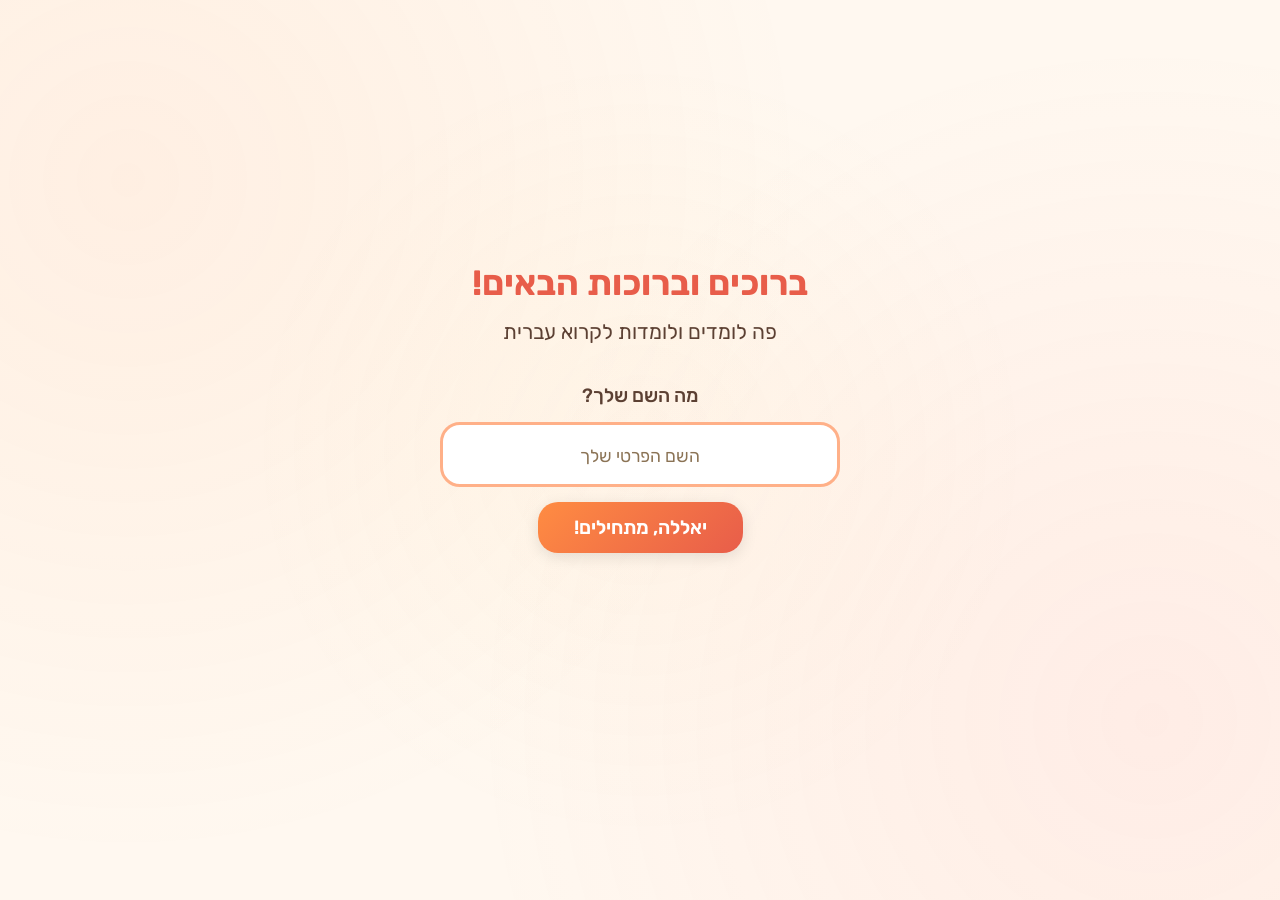
<file: index.html>
<!DOCTYPE html>
<html lang="he" dir="rtl">
<head>
  <meta charset="UTF-8">
  <meta name="viewport" content="width=device-width, initial-scale=1.0">
  <title>לומדים לקרוא עברית</title>
  <link rel="stylesheet" href="css/style.css">
</head>
<body>

  <!-- === שלב 1: עמוד כניסה - שם פרטי === -->
  <div id="welcome" class="page active">
    <div class="welcome-wrapper">
      <h1 class="welcome-title">ברוכים וברוכות הבאים!</h1>
      <p class="welcome-subtitle">פה לומדים ולומדות לקרוא עברית</p>

      <form id="name-form" class="family-input-group">
        <label for="name-input">מה השם שלך?</label>
        <input
          type="text"
          id="name-input"
          placeholder="השם הפרטי שלך"
          autocomplete="off"
          required
        >
        <button type="submit" class="btn btn-primary">יאללה, מתחילים!</button>
      </form>
    </div>
  </div>

  <!-- === שלב 2: בחירת מין === -->
  <div id="gender-select" class="page">
    <div class="gender-selection">
      <h1 class="gender-title">שלום <span id="gender-child-name"></span>!</h1>
      <p style="font-size: 1.2rem; color: var(--text-medium);">אתה בן או את בת?</p>

      <div class="gender-buttons">
        <button class="gender-btn" data-gender="boy">
          <span class="gender-icon">👦</span>
          <span>בן</span>
        </button>
        <button class="gender-btn" data-gender="girl">
          <span class="gender-icon">👧</span>
          <span>בת</span>
        </button>
      </div>

      <button class="btn btn-back" data-navigate="welcome">← חזרה</button>
    </div>
  </div>

  <!-- === שלב 3: דשבורד === -->
  <div id="dashboard" class="page">
    <div class="container">
      <div class="dashboard-header">
        <h1 id="dashboard-greeting"></h1>
        <p style="margin-top: 8px;">האותיות שלך: <span id="child-name-letters" style="font-size: 1.4rem; font-weight: 700; color: var(--warm-orange); letter-spacing: 6px;"></span></p>
        <p style="margin-top: 15px;">מה רוצים ללמוד היום?</p>
      </div>

      <div class="topics-grid">

        <!-- נושא 1: מודעות פונולוגית (פתוח תמיד) -->
        <div class="topic-card" id="phonological-card">
          <h2>מודעות פונולוגית</h2>
          <p class="topic-desc">לומדים להכיר את הצלילים של השפה העברית</p>
          <div class="subtopic-list">
            <button class="subtopic-btn" data-activity="syllables">
              <span class="subtopic-icon">🔤</span>
              <span>חלוקה להברות</span>
            </button>
            <button class="subtopic-btn" data-activity="combinations">
              <span class="subtopic-icon">🔗</span>
              <span>חלוקה לצירופים</span>
            </button>
          </div>
        </div>

        <!-- נושא 1ב: אותיות (במקביל למודעות פונולוגית) -->
        <div class="topic-card" id="letters-card">
          <h2>אותיות</h2>
          <p class="topic-desc">לומדים להכיר את האותיות - קודם כל האותיות של השם שלך!</p>
          <div class="subtopic-list">
            <button class="subtopic-btn" data-activity="letters">
              <span class="subtopic-icon">✏️</span>
              <span>חיפוש אותיות</span>
            </button>
          </div>
        </div>

        <!-- נושא 2: ניקוד (נעול עד שיש התקדמות בשלב 1) -->
        <div class="topic-card topic-locked" id="nikud-card">
          <div class="lock-overlay">🔒 צריך קודם להתאמן במודעות פונולוגית או באותיות</div>
          <h2>לימוד הניקוד</h2>
          <p class="topic-desc">לומדים את סימני הניקוד ואיך לקרוא אותם</p>
          <div class="subtopic-list">
            <button class="subtopic-btn locked" data-activity="nikud-coding">
              <span class="subtopic-icon">📖</span>
              <span>קידוד הניקוד</span>
            </button>
            <button class="subtopic-btn locked" data-activity="nikud-practice">
              <span class="subtopic-icon">📝</span>
              <span>התנסות בקריאה פשוטה</span>
            </button>
          </div>
        </div>

        <!-- נושא 3: קריאה (נעול עד שיש התקדמות בניקוד) -->
        <div class="topic-card topic-locked" id="reading-card">
          <div class="lock-overlay">🔒 צריך קודם ללמוד ניקוד</div>
          <h2>קריאת טקסטים</h2>
          <p class="topic-desc">קוראים טקסטים פשוטים בקול רם</p>
          <div class="subtopic-list">
            <button class="subtopic-btn locked" data-activity="reading">
              <span class="subtopic-icon">📚</span>
              <span>טקסטים פשוטים לקריאה</span>
            </button>
          </div>
        </div>

      </div>

      <div style="text-align: center; padding: 20px 0;">
        <button class="btn btn-back" onclick="App.resetAndStart()">← התחלה מחדש</button>
      </div>
    </div>
  </div>

  <script src="js/app.js"></script>
</body>
</html>
</file>
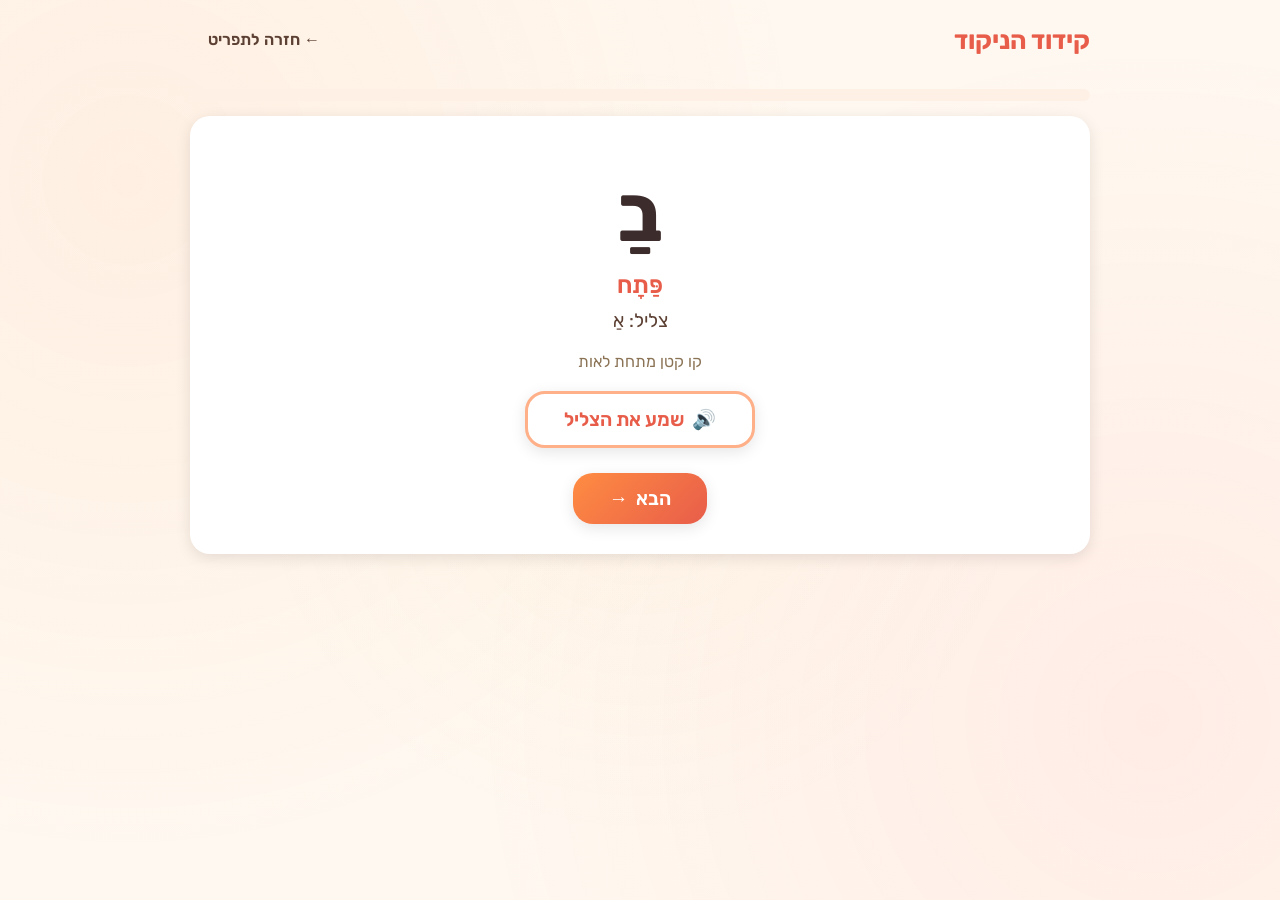
<file: pages/nikud/coding.html>
<!DOCTYPE html>
<html lang="he" dir="rtl">
<head>
  <meta charset="UTF-8">
  <meta name="viewport" content="width=device-width, initial-scale=1.0">
  <title>קידוד הניקוד</title>
  <link rel="stylesheet" href="../../css/style.css">
</head>
<body>

  <div class="container activity-page">
    <div class="activity-header">
      <h1>קידוד הניקוד</h1>
      <button class="btn btn-back" onclick="window.location.href='../../index.html'">← חזרה לתפריט</button>
    </div>

    <div class="progress-bar">
      <div class="fill" id="progress-fill" style="width: 0%"></div>
    </div>

    <div class="activity-content" id="activity-area">
      <!-- Learn mode: show each nikud symbol -->
      <div id="learn-section">
        <div class="nikud-display" id="nikud-display">
          <div class="nikud-symbol" id="nikud-symbol"></div>
          <div class="nikud-name" id="nikud-name"></div>
          <div class="nikud-sound" id="nikud-sound"></div>
          <p id="nikud-desc" style="color: var(--text-light); margin-top: 10px;"></p>
        </div>

        <div style="text-align: center; margin: 20px 0;">
          <button class="btn btn-secondary" id="play-nikud-btn">
            🔊 <span id="play-nikud-text">שמע את הצליל</span>
          </button>
        </div>
      </div>

      <!-- Quiz mode: identify nikud -->
      <div id="quiz-section" style="display: none;">
        <p id="quiz-instruction" style="font-size: 1.2rem; text-align: center; color: var(--text-medium); margin-bottom: 20px;"></p>
        <div class="nikud-display">
          <div class="nikud-symbol" id="quiz-symbol" style="font-size: 6rem;"></div>
        </div>
        <div style="display: flex; flex-wrap: wrap; justify-content: center; gap: 10px; margin: 20px 0;" id="quiz-options"></div>
      </div>

      <div id="feedback-area"></div>

      <div class="nav-controls">
        <button class="btn btn-primary" id="next-btn" onclick="NikudCoding.next()">
          <span id="next-btn-text">הבא</span> →
        </button>
        <button class="btn btn-secondary" id="start-quiz-btn" style="display: none;" onclick="NikudCoding.startQuiz()">
          <span id="quiz-btn-text">בוא נתרגל!</span>
        </button>
      </div>
    </div>
  </div>

  <script src="../../js/speech.js"></script>
  <script src="../../js/progress.js"></script>
  <script>
    const NikudCoding = {
      nikudList: [],
      currentIndex: 0,
      phase: 'learn', // 'learn' or 'quiz'
      quizQuestions: [],
      quizIndex: 0,
      state: {},

      async init() {
        const saved = localStorage.getItem('hebrewReadingState');
        if (saved) this.state = JSON.parse(saved);

        try {
          const res = await fetch('../../data/nikud.json');
          const data = await res.json();
          this.nikudList = data.nikud;
        } catch (e) {
          console.error('Could not load nikud:', e);
          return;
        }

        this.updateGenderText();
        this.showNikud();
      },

      updateGenderText() {
        const g = this.state.gender || 'boy';
        document.getElementById('play-nikud-text').textContent =
          g === 'girl' ? 'שמעי את הצליל' : 'שמע את הצליל';
        document.getElementById('quiz-btn-text').textContent =
          g === 'girl' ? 'בואי נתרגל!' : 'בוא נתרגל!';
      },

      showNikud() {
        if (this.currentIndex >= this.nikudList.length) {
          // Done learning, offer quiz
          document.getElementById('learn-section').style.display = 'none';
          document.getElementById('next-btn').style.display = 'none';
          document.getElementById('start-quiz-btn').style.display = 'inline-flex';
          document.getElementById('feedback-area').innerHTML =
            '<div class="feedback info">למדנו את כל סימני הניקוד! עכשיו בוא נתרגל 💪</div>';
          return;
        }

        const n = this.nikudList[this.currentIndex];
        document.getElementById('nikud-symbol').textContent = n.symbol;
        document.getElementById('nikud-name').textContent = n.name;
        document.getElementById('nikud-sound').textContent = `צליל: ${n.sound}`;
        document.getElementById('nikud-desc').textContent = n.description;
        document.getElementById('feedback-area').innerHTML = '';

        this.updateProgress();

        // Play button
        document.getElementById('play-nikud-btn').onclick = () => {
          Speech.playAudio(n.audio).catch(() => {
            Speech.speak(n.name + '. ' + n.sound);
          });
        };
      },

      next() {
        if (this.phase === 'learn') {
          this.currentIndex++;
          this.showNikud();
        } else {
          this.quizIndex++;
          this.showQuizQuestion();
        }
      },

      startQuiz() {
        this.phase = 'quiz';
        this.quizIndex = 0;
        this.quizQuestions = this.shuffleArray([...this.nikudList]);

        document.getElementById('learn-section').style.display = 'none';
        document.getElementById('quiz-section').style.display = 'block';
        document.getElementById('start-quiz-btn').style.display = 'none';
        document.getElementById('next-btn').style.display = 'none';

        const g = this.state.gender || 'boy';
        document.getElementById('quiz-instruction').textContent =
          g === 'girl' ? 'מה השם של סימן הניקוד?' : 'מה השם של סימן הניקוד?';

        this.showQuizQuestion();
      },

      showQuizQuestion() {
        if (this.quizIndex >= this.quizQuestions.length) {
          this.showComplete();
          return;
        }

        document.getElementById('next-btn').style.display = 'none';
        document.getElementById('feedback-area').innerHTML = '';

        const target = this.quizQuestions[this.quizIndex];
        document.getElementById('quiz-symbol').textContent = target.symbol;

        const container = document.getElementById('quiz-options');
        container.innerHTML = '';

        let options = this.shuffleArray(
          this.nikudList.filter(n => n.name !== target.name)
        ).slice(0, 3).map(n => n.name);
        options.push(target.name);
        options = this.shuffleArray(options);

        options.forEach(name => {
          const btn = document.createElement('button');
          btn.className = 'syllable-block';
          btn.textContent = name;
          btn.style.fontSize = '1.2rem';
          btn.addEventListener('click', () => {
            if (name === target.name) {
              btn.classList.add('correct');
              const g = this.state.gender || 'boy';
              const msg = g === 'girl' ? 'מצוינת! 🎉' : 'מצוין! 🎉';
              document.getElementById('feedback-area').innerHTML = `<div class="feedback success">${msg}</div>`;

              Progress.completeItem(
                this.state.childName || 'default',
                'nikud-coding',
                this.quizIndex.toString()
              );

              document.getElementById('next-btn').style.display = 'inline-flex';
            } else {
              btn.classList.add('highlighted');
              setTimeout(() => btn.classList.remove('highlighted'), 600);
              const g = this.state.gender || 'boy';
              const msg = g === 'girl' ? 'נסי שוב!' : 'נסה שוב!';
              document.getElementById('feedback-area').innerHTML = `<div class="feedback error">${msg}</div>`;
            }
          });
          container.appendChild(btn);
        });

        this.updateProgress();
      },

      showComplete() {
        document.getElementById('activity-area').innerHTML = `
          <div style="text-align: center; padding: 50px 20px;">
            <div style="font-size: 3rem; margin-bottom: 20px;">🎉</div>
            <h2 style="color: var(--warm-red); margin-bottom: 15px;">סיימת את לימוד הניקוד! כל הכבוד! 🌟</h2>
            <button class="btn btn-primary" onclick="window.location.href='../../index.html'">
              חזרה לתפריט
            </button>
          </div>
        `;
      },

      updateProgress() {
        let pct = 0;
        if (this.phase === 'learn') {
          pct = Math.round((this.currentIndex / this.nikudList.length) * 50); // Learning = first 50%
        } else {
          pct = 50 + Math.round((this.quizIndex / this.quizQuestions.length) * 50); // Quiz = last 50%
        }
        document.getElementById('progress-fill').style.width = pct + '%';
      },

      shuffleArray(arr) {
        const shuffled = [...arr];
        for (let i = shuffled.length - 1; i > 0; i--) {
          const j = Math.floor(Math.random() * (i + 1));
          [shuffled[i], shuffled[j]] = [shuffled[j], shuffled[i]];
        }
        return shuffled;
      }
    };

    document.addEventListener('DOMContentLoaded', () => NikudCoding.init());
  </script>

</body>
</html>
</file>
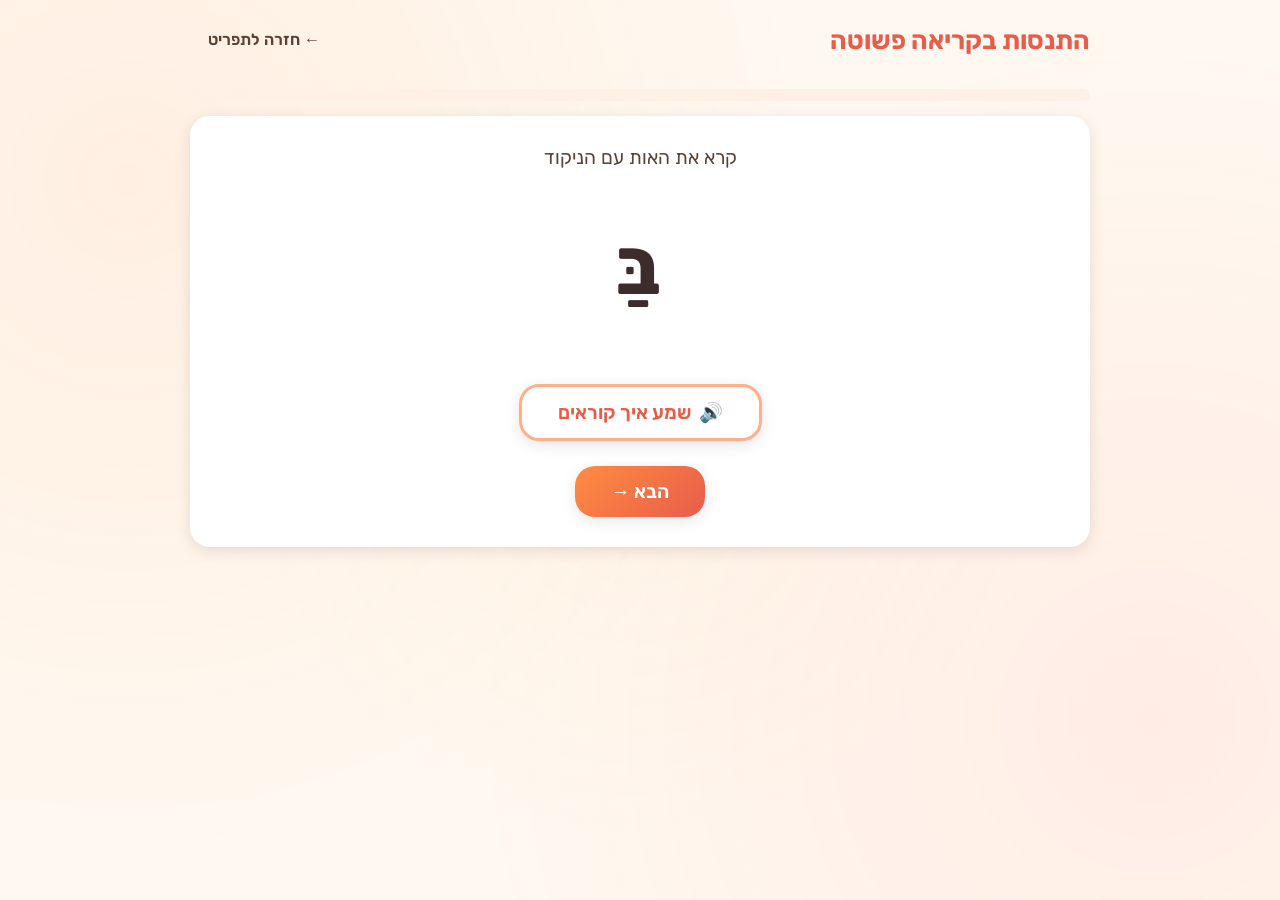
<file: pages/nikud/practice.html>
<!DOCTYPE html>
<html lang="he" dir="rtl">
<head>
  <meta charset="UTF-8">
  <meta name="viewport" content="width=device-width, initial-scale=1.0">
  <title>התנסות בקריאה פשוטה</title>
  <link rel="stylesheet" href="../../css/style.css">
</head>
<body>

  <div class="container activity-page">
    <div class="activity-header">
      <h1>התנסות בקריאה פשוטה</h1>
      <button class="btn btn-back" onclick="window.location.href='../../index.html'">← חזרה לתפריט</button>
    </div>

    <div class="progress-bar">
      <div class="fill" id="progress-fill" style="width: 0%"></div>
    </div>

    <div class="activity-content" id="activity-area">
      <!-- Phase 1: Letter + Nikud combinations -->
      <div id="combo-section">
        <p id="instruction-text" style="font-size: 1.2rem; color: var(--text-medium); text-align: center; margin-bottom: 20px;"></p>

        <div class="word-display">
          <div class="word word-nikud" id="combo-display" style="font-size: 5rem;"></div>
        </div>

        <div style="text-align: center; margin: 20px 0;">
          <button class="btn btn-secondary" id="play-combo-btn">
            🔊 <span id="play-combo-text">שמע איך קוראים</span>
          </button>
        </div>
      </div>

      <!-- Phase 2: Words with nikud - count syllables -->
      <div id="word-section" style="display: none;">
        <p id="word-instruction" style="font-size: 1.2rem; color: var(--text-medium); text-align: center; margin-bottom: 20px;"></p>

        <div class="word-display">
          <div class="word word-nikud" id="nikud-word" style="font-size: 4rem;"></div>
        </div>

        <div style="text-align: center; margin: 20px 0;">
          <button class="btn btn-secondary" id="play-word-btn">
            🔊 <span id="play-word-text">שמע את המילה</span>
          </button>
        </div>

        <p id="syllable-question" style="font-size: 1.2rem; text-align: center; color: var(--text-dark); margin: 15px 0;"></p>
        <div style="display: flex; justify-content: center; gap: 12px;" id="syllable-answers"></div>
      </div>

      <div id="feedback-area"></div>

      <div class="nav-controls">
        <button class="btn btn-primary" id="next-btn" onclick="NikudPractice.next()">
          הבא →
        </button>
      </div>
    </div>
  </div>

  <script src="../../js/speech.js"></script>
  <script src="../../js/progress.js"></script>
  <script>
    const NikudPractice = {
      combos: [],
      words: [],
      phase: 'combos', // 'combos' or 'words'
      currentIndex: 0,
      state: {},

      async init() {
        const saved = localStorage.getItem('hebrewReadingState');
        if (saved) this.state = JSON.parse(saved);

        try {
          const res = await fetch('../../data/nikud.json');
          const data = await res.json();
          this.combos = data.practice;
          this.words = data.practiceWords;
        } catch (e) {
          console.error('Could not load nikud data:', e);
          return;
        }

        this.updateGenderText();
        this.showCurrent();
      },

      updateGenderText() {
        const g = this.state.gender || 'boy';
        document.getElementById('instruction-text').textContent =
          g === 'girl' ? 'קראי את האות עם הניקוד' : 'קרא את האות עם הניקוד';
        document.getElementById('play-combo-text').textContent =
          g === 'girl' ? 'שמעי איך קוראים' : 'שמע איך קוראים';
        document.getElementById('word-instruction').textContent =
          g === 'girl' ? 'קראי את המילה וספרי כמה הברות יש בה' : 'קרא את המילה וספור כמה הברות יש בה';
        document.getElementById('play-word-text').textContent =
          g === 'girl' ? 'שמעי את המילה' : 'שמע את המילה';
      },

      showCurrent() {
        document.getElementById('feedback-area').innerHTML = '';

        if (this.phase === 'combos') {
          this.showCombo();
        } else {
          this.showWord();
        }
      },

      showCombo() {
        if (this.currentIndex >= this.combos.length) {
          // Move to words phase
          this.phase = 'words';
          this.currentIndex = 0;
          document.getElementById('combo-section').style.display = 'none';
          document.getElementById('word-section').style.display = 'block';

          const g = this.state.gender || 'boy';
          const msg = g === 'girl' ? 'יופי! עכשיו בואי נקרא מילים שלמות' : 'יופי! עכשיו בוא נקרא מילים שלמות';
          document.getElementById('feedback-area').innerHTML = `<div class="feedback info">${msg}</div>`;

          this.showWord();
          return;
        }

        const combo = this.combos[this.currentIndex];
        document.getElementById('combo-display').textContent = combo.text;

        document.getElementById('play-combo-btn').onclick = () => {
          Speech.playAudio(combo.audio).catch(() => {
            Speech.speak(combo.reading);
          });
        };

        this.updateProgress();
      },

      showWord() {
        if (this.currentIndex >= this.words.length) {
          this.showComplete();
          return;
        }

        const word = this.words[this.currentIndex];
        document.getElementById('nikud-word').textContent = word.word;
        document.getElementById('next-btn').style.display = 'none';

        const g = this.state.gender || 'boy';
        document.getElementById('syllable-question').textContent =
          'כמה הברות יש במילה?';

        // Answer buttons
        const container = document.getElementById('syllable-answers');
        container.innerHTML = '';
        for (let i = 1; i <= 4; i++) {
          const btn = document.createElement('button');
          btn.className = 'syllable-block';
          btn.textContent = i;
          btn.style.minWidth = '60px';
          btn.addEventListener('click', () => this.checkSyllableCount(i, word.syllableCount));
          container.appendChild(btn);
        }

        document.getElementById('play-word-btn').onclick = () => {
          Speech.playAudio(word.audio).catch(() => {
            Speech.speak(word.word);
          });
        };

        this.updateProgress();
      },

      checkSyllableCount(answer, correct) {
        const g = this.state.gender || 'boy';

        if (answer === correct) {
          const msg = g === 'girl' ? 'מצוינת! 🎉' : 'מצוין! 🎉';
          document.getElementById('feedback-area').innerHTML = `<div class="feedback success">${msg}</div>`;

          Progress.completeItem(
            this.state.childName || 'default',
            'nikud-practice',
            `word-${this.currentIndex}`
          );

          document.getElementById('next-btn').style.display = 'inline-flex';

          // Mark correct button
          const buttons = document.getElementById('syllable-answers').children;
          for (const btn of buttons) {
            if (parseInt(btn.textContent) === answer) {
              btn.classList.add('correct');
            }
          }
        } else {
          const msg = g === 'girl' ? 'נסי שוב!' : 'נסה שוב!';
          document.getElementById('feedback-area').innerHTML = `<div class="feedback error">${msg}</div>`;
        }
      },

      next() {
        this.currentIndex++;
        this.showCurrent();
      },

      showComplete() {
        document.getElementById('activity-area').innerHTML = `
          <div style="text-align: center; padding: 50px 20px;">
            <div style="font-size: 3rem; margin-bottom: 20px;">🎉</div>
            <h2 style="color: var(--warm-red); margin-bottom: 15px;">סיימת את התרגול! כל הכבוד! 🌟</h2>
            <button class="btn btn-primary" onclick="window.location.href='../../index.html'">
              חזרה לתפריט
            </button>
          </div>
        `;
      },

      updateProgress() {
        const totalItems = this.combos.length + this.words.length;
        let completed = 0;
        if (this.phase === 'combos') {
          completed = this.currentIndex;
        } else {
          completed = this.combos.length + this.currentIndex;
        }
        const pct = Math.round((completed / totalItems) * 100);
        document.getElementById('progress-fill').style.width = pct + '%';
      }
    };

    document.addEventListener('DOMContentLoaded', () => NikudPractice.init());
  </script>

</body>
</html>
</file>
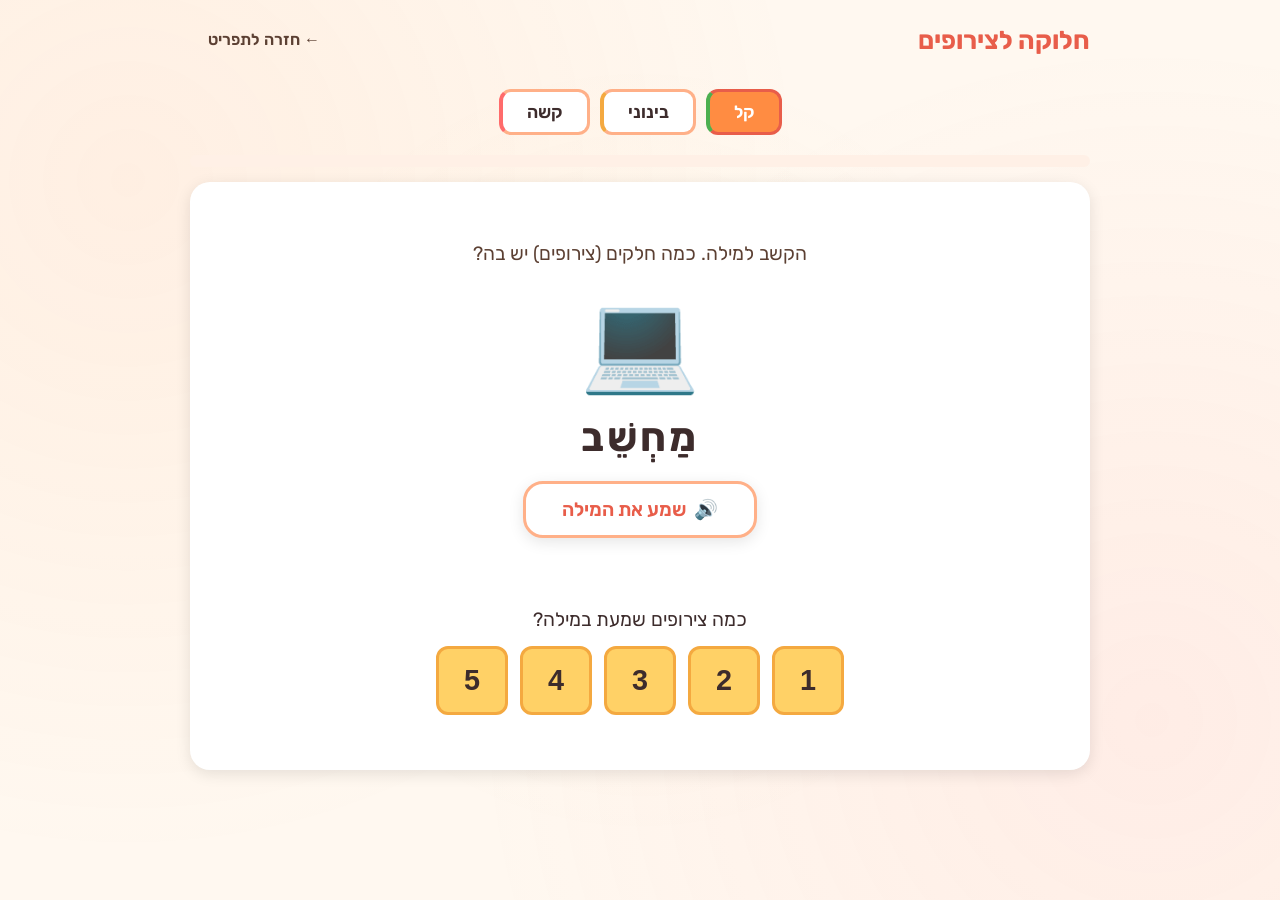
<file: pages/phonological/combinations.html>
<!DOCTYPE html>
<html lang="he" dir="rtl">
<head>
  <meta charset="UTF-8">
  <meta name="viewport" content="width=device-width, initial-scale=1.0">
  <title>חלוקה לצירופים</title>
  <link rel="stylesheet" href="../../css/style.css">
  <style>
    .word-with-image {
      display: flex;
      flex-direction: column;
      align-items: center;
      gap: 15px;
      margin-bottom: 20px;
    }

    .word-with-image img {
      width: 180px;
      height: 180px;
      object-fit: cover;
      border-radius: 16px;
      box-shadow: 0 4px 15px rgba(0,0,0,0.15);
    }

    .word-with-image .emoji-fallback {
      font-size: 6rem;
    }

    .word-with-image .word-text {
      font-size: 2.5rem;
      font-weight: 700;
      color: var(--text-dark);
      letter-spacing: 3px;
    }

    @media (max-width: 600px) {
      .word-with-image img { width: 140px; height: 140px; }
      .word-with-image .emoji-fallback { font-size: 5rem; }
      .word-with-image .word-text { font-size: 2rem; }
    }
  </style>
</head>
<body>

  <div class="container activity-page">
    <div class="activity-header">
      <h1>חלוקה לצירופים</h1>
      <button class="btn btn-back" onclick="window.location.href='../../index.html'">← חזרה לתפריט</button>
    </div>

    <!-- בחירת רמת קושי -->
    <div class="difficulty-selector" id="difficulty-selector">
      <button class="difficulty-btn easy active" data-diff="easy" onclick="CombinationsActivity.setDifficulty('easy')">קל</button>
      <button class="difficulty-btn medium" data-diff="medium" onclick="CombinationsActivity.setDifficulty('medium')">בינוני</button>
      <button class="difficulty-btn hard" data-diff="hard" onclick="CombinationsActivity.setDifficulty('hard')">קשה</button>
    </div>

    <div class="progress-bar">
      <div class="fill" id="progress-fill" style="width: 0%"></div>
    </div>

    <div class="activity-content" id="activity-area">
      <div class="word-display" id="word-display">
        <p id="instruction-text" style="font-size: 1.2rem; color: var(--text-medium); margin-bottom: 20px;"></p>

        <!-- תמונה + מילה יחד -->
        <div class="word-with-image" id="word-with-image"></div>

        <button class="btn btn-secondary" id="play-word-btn" style="margin-bottom: 20px;">
          🔊 <span id="play-btn-text"></span>
        </button>
      </div>

      <!-- הצגת חלוקה -->
      <div id="parts-display" style="display: none; text-align: center; margin: 20px 0;">
        <p style="font-size: 1.1rem; color: var(--text-medium); margin-bottom: 15px;">
          החלוקה לצירופים (צליל + תנועה):
        </p>
        <div class="syllable-container" id="parts-container"></div>
      </div>

      <!-- שאלה אינטראקטיבית -->
      <div id="question-area" style="text-align: center; margin: 20px 0;">
        <p id="question-text" style="font-size: 1.2rem; color: var(--text-dark); margin-bottom: 15px;"></p>
        <div id="answer-buttons" style="display: flex; justify-content: center; gap: 12px; flex-wrap: wrap;"></div>
      </div>

      <div id="feedback-area"></div>

      <div class="nav-controls">
        <button class="btn btn-primary" id="next-btn" style="display: none;">
          המילה הבאה →
        </button>
      </div>
    </div>
  </div>

  <script src="../../js/speech.js"></script>
  <script src="../../js/progress.js"></script>
  <script>
    const CombinationsActivity = {
      allWords: {},
      words: [],
      currentIndex: 0,
      currentDifficulty: 'easy',
      state: {},

      async init() {
        const saved = localStorage.getItem('hebrewReadingState');
        if (saved) this.state = JSON.parse(saved);

        try {
          const res = await fetch('../../data/words.json');
          const data = await res.json();
          this.allWords = data.combinations;
        } catch (e) {
          console.error('Could not load words:', e);
          return;
        }

        Progress.load(this.state.childName || 'default');

        this.updateGenderText();
        this.setDifficulty('easy');
        this.bindEvents();
      },

      updateGenderText() {
        const g = this.state.gender || 'boy';
        const texts = {
          boy: {
            instruction: 'הקשב למילה. כמה חלקים (צירופים) יש בה?',
            playBtn: 'שמע את המילה',
            question: 'כמה צירופים שמעת במילה?',
          },
          girl: {
            instruction: 'הקשיבי למילה. כמה חלקים (צירופים) יש בה?',
            playBtn: 'שמעי את המילה',
            question: 'כמה צירופים שמעת במילה?',
          }
        };
        const t = texts[g];
        document.getElementById('instruction-text').textContent = t.instruction;
        document.getElementById('play-btn-text').textContent = t.playBtn;
        document.getElementById('question-text').textContent = t.question;
      },

      setDifficulty(diff) {
        this.currentDifficulty = diff;
        this.words = this.allWords[diff] || [];
        this.currentIndex = 0;

        document.querySelectorAll('.difficulty-btn').forEach(b => b.classList.remove('active'));
        const activeBtn = document.querySelector(`.difficulty-btn[data-diff="${diff}"]`);
        if (activeBtn) activeBtn.classList.add('active');

        this.showWord();
      },

      showWord() {
        if (this.currentIndex >= this.words.length) {
          this.showComplete();
          return;
        }

        const word = this.words[this.currentIndex];

        // הצגת תמונה + מילה יחד
        const container = document.getElementById('word-with-image');
        let imageHtml = '';
        if (word.image) {
          imageHtml = `<img src="${word.image}" alt="${word.plain}" onerror="this.outerHTML='<span class=\\'emoji-fallback\\'>${word.emoji || '❓'}</span>'">`;
        } else {
          imageHtml = `<span class="emoji-fallback">${word.emoji || '❓'}</span>`;
        }
        container.innerHTML = `
          ${imageHtml}
          <div class="word-text">${word.word}</div>
        `;

        document.getElementById('next-btn').style.display = 'none';
        document.getElementById('feedback-area').innerHTML = '';
        document.getElementById('parts-display').style.display = 'none';

        const answersContainer = document.getElementById('answer-buttons');
        answersContainer.innerHTML = '';
        for (let i = 1; i <= 5; i++) {
          const btn = document.createElement('button');
          btn.className = 'syllable-block';
          btn.textContent = i;
          btn.style.minWidth = '60px';
          btn.addEventListener('click', () => this.checkAnswer(i));
          answersContainer.appendChild(btn);
        }

        document.getElementById('question-area').style.display = 'block';
        this.updateProgress();
      },

      checkAnswer(num) {
        const word = this.words[this.currentIndex];
        const correct = word.partsCount || word.parts.length;
        const g = this.state.gender || 'boy';

        if (num === correct) {
          document.getElementById('parts-display').style.display = 'block';
          const partsContainer = document.getElementById('parts-container');
          partsContainer.innerHTML = '';
          word.parts.forEach((part, i) => {
            const block = document.createElement('span');
            block.className = 'syllable-block correct';
            block.textContent = part;
            partsContainer.appendChild(block);

            if (i < word.parts.length - 1) {
              const sep = document.createElement('span');
              sep.textContent = ' - ';
              sep.style.fontSize = '1.5rem';
              sep.style.color = 'var(--text-light)';
              partsContainer.appendChild(sep);
            }
          });

          const msg = g === 'girl' ? 'מצוינת! 🎉' : 'מצוין! 🎉';
          document.getElementById('feedback-area').innerHTML = `<div class="feedback success">${msg}</div>`;
          document.getElementById('question-area').style.display = 'none';

          Progress.completeItem(
            this.state.childName || 'default',
            'combinations',
            `${this.currentDifficulty}-${this.currentIndex}`
          );

          document.getElementById('next-btn').style.display = 'inline-flex';
        } else {
          const msg = g === 'girl' ? 'לא בדיוק... נסי שוב!' : 'לא בדיוק... נסה שוב!';
          document.getElementById('feedback-area').innerHTML = `<div class="feedback error">${msg}</div>`;
        }
      },

      showComplete() {
        document.getElementById('activity-area').innerHTML = `
          <div style="text-align: center; padding: 50px 20px;">
            <div style="font-size: 3rem; margin-bottom: 20px;">🎉</div>
            <h2 style="color: var(--warm-red); margin-bottom: 15px;">סיימת את כל המילים ברמה הזו! כל הכבוד! 🌟</h2>
            <button class="btn btn-primary" onclick="window.location.reload()">
              רוצה לנסות רמה אחרת
            </button>
            <button class="btn btn-secondary" onclick="window.location.href='../../index.html'" style="margin-top: 10px;">
              חזרה לתפריט
            </button>
          </div>
        `;
      },

      updateProgress() {
        const pct = Math.round((this.currentIndex / this.words.length) * 100);
        document.getElementById('progress-fill').style.width = pct + '%';
      },

      bindEvents() {
        document.getElementById('next-btn').addEventListener('click', () => {
          this.currentIndex++;
          this.showWord();
        });

        document.getElementById('play-word-btn').addEventListener('click', () => {
          const word = this.words[this.currentIndex];
          Speech.playAudio(word.audio).catch(() => {
            Speech.speak(word.plain);
          });
        });
      }
    };

    document.addEventListener('DOMContentLoaded', () => CombinationsActivity.init());
  </script>

</body>
</html>
</file>
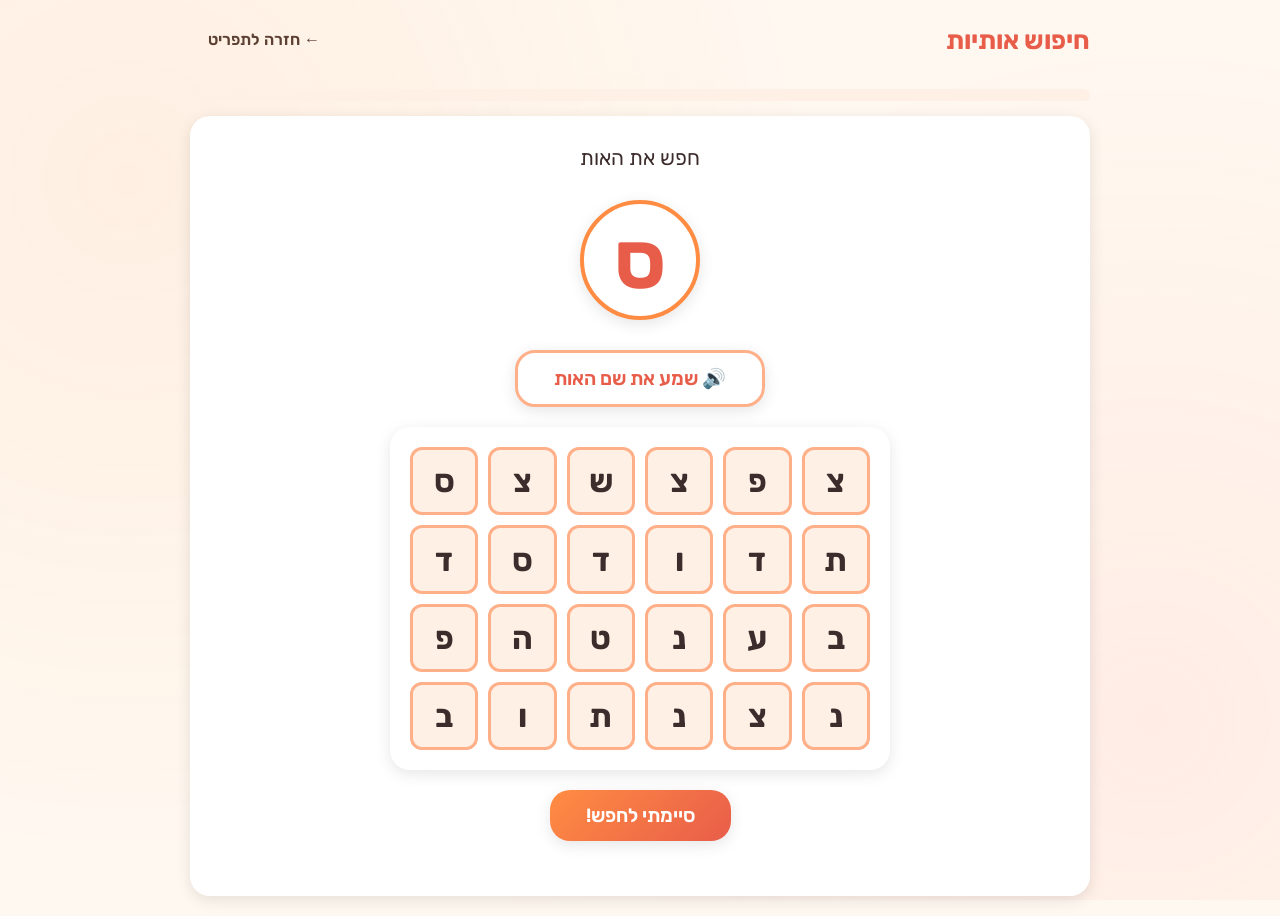
<file: pages/phonological/letters.html>
<!DOCTYPE html>
<html lang="he" dir="rtl">
<head>
  <meta charset="UTF-8">
  <meta name="viewport" content="width=device-width, initial-scale=1.0">
  <title>חיפוש אותיות</title>
  <link rel="stylesheet" href="../../css/style.css">
  <style>
    .letters-board {
      display: grid;
      grid-template-columns: repeat(6, 1fr);
      gap: 10px;
      max-width: 500px;
      margin: 20px auto;
      padding: 20px;
      background: var(--white);
      border-radius: var(--radius);
      box-shadow: var(--shadow);
    }

    .board-letter {
      aspect-ratio: 1;
      display: flex;
      align-items: center;
      justify-content: center;
      font-size: 2rem;
      font-weight: 700;
      background: var(--bg-light-peach);
      border: 3px solid var(--warm-peach);
      border-radius: var(--radius-sm);
      cursor: pointer;
      transition: all 0.2s ease;
      user-select: none;
    }

    .board-letter:hover {
      transform: scale(1.05);
      border-color: var(--warm-orange);
    }

    .board-letter.selected {
      background: var(--warm-orange);
      color: var(--white);
      border-color: var(--warm-red);
      transform: scale(1.1);
    }

    .board-letter.correct {
      background: #4CAF50;
      color: var(--white);
      border-color: #388E3C;
    }

    .board-letter.missed {
      background: var(--warm-yellow);
      border-color: var(--warm-gold);
      animation: pulse-missed 0.5s ease 3;
    }

    @keyframes pulse-missed {
      0%, 100% { transform: scale(1); }
      50% { transform: scale(1.15); }
    }

    .target-letter-display {
      text-align: center;
      margin: 20px 0;
    }

    .target-letter-display .target {
      font-size: 5rem;
      font-weight: 700;
      color: var(--warm-red);
      background: var(--white);
      width: 120px;
      height: 120px;
      border-radius: 50%;
      display: inline-flex;
      align-items: center;
      justify-content: center;
      box-shadow: var(--shadow);
      border: 4px solid var(--warm-orange);
      margin: 10px 0;
    }

    .count-buttons {
      display: flex;
      justify-content: center;
      gap: 12px;
      flex-wrap: wrap;
      margin: 20px 0;
    }

    .count-btn {
      width: 60px;
      height: 60px;
      border-radius: 50%;
      font-size: 1.5rem;
      font-weight: 700;
      font-family: 'Rubik', sans-serif;
      border: 3px solid var(--warm-peach);
      background: var(--white);
      cursor: pointer;
      transition: all 0.2s ease;
    }

    .count-btn:hover {
      background: var(--bg-light-peach);
      border-color: var(--warm-orange);
      transform: scale(1.1);
    }

    .count-btn.selected {
      background: var(--warm-orange);
      color: var(--white);
      border-color: var(--warm-red);
    }

    .selected-count {
      text-align: center;
      font-size: 1.3rem;
      color: var(--text-medium);
      margin: 10px 0;
      min-height: 30px;
    }

    @media (max-width: 600px) {
      .letters-board {
        grid-template-columns: repeat(5, 1fr);
        gap: 8px;
        padding: 15px;
      }
      .board-letter { font-size: 1.5rem; }
      .target-letter-display .target { font-size: 4rem; width: 100px; height: 100px; }
      .count-btn { width: 50px; height: 50px; font-size: 1.3rem; }
    }
  </style>
</head>
<body>

  <div class="container activity-page">
    <div class="activity-header">
      <h1>חיפוש אותיות</h1>
      <button class="btn btn-back" onclick="window.location.href='../../index.html'">← חזרה לתפריט</button>
    </div>

    <div class="progress-bar">
      <div class="fill" id="progress-fill" style="width: 0%"></div>
    </div>

    <div class="activity-content" id="activity-area">
      <!-- שלב 1: חיפוש האות בלוח -->
      <div id="search-phase">
        <p id="instruction-text" style="text-align: center; font-size: 1.3rem; color: var(--text-dark); margin-bottom: 10px;"></p>

        <div class="target-letter-display">
          <div class="target" id="target-letter"></div>
        </div>

        <button class="btn btn-secondary" id="hear-letter-btn" style="display: block; margin: 0 auto 20px;">
          🔊 <span id="hear-btn-text">שמע את שם האות</span>
        </button>

        <div class="letters-board" id="letters-board"></div>

        <div style="text-align: center; margin-top: 20px;">
          <button class="btn btn-primary" id="done-search-btn">
            <span id="done-btn-text">סיימתי לחפש!</span>
          </button>
        </div>
      </div>

      <!-- שלב 2: ספירת האותיות -->
      <div id="count-phase" style="display: none;">
        <p id="count-question" style="text-align: center; font-size: 1.3rem; color: var(--text-dark); margin-bottom: 20px;"></p>

        <div class="count-buttons" id="count-buttons"></div>

        <div class="selected-count" id="selected-count"></div>

        <div style="text-align: center;">
          <button class="btn btn-primary" id="check-count-btn" style="display: none;">
            <span id="check-btn-text">בדוק!</span>
          </button>
        </div>
      </div>

      <div id="feedback-area" style="margin-top: 20px;"></div>

      <div class="nav-controls">
        <button class="btn btn-primary" id="next-btn" style="display: none;">
          האות הבאה →
        </button>
      </div>
    </div>
  </div>

  <script src="../../js/speech.js"></script>
  <script src="../../js/progress.js"></script>
  <script>
    const LettersActivity = {
      allLetters: [],
      targetLetters: [],
      currentIndex: 0,
      board: [],
      targetLetter: null,
      targetCount: 0,
      selectedCells: new Set(),
      selectedCountValue: 0,
      state: {},

      hebrewLetters: [
        { letter: 'א', name: 'אָלֶף' },
        { letter: 'ב', name: 'בֵּית' },
        { letter: 'ג', name: 'גִּימֶל' },
        { letter: 'ד', name: 'דָּלֶת' },
        { letter: 'ה', name: 'הֵא' },
        { letter: 'ו', name: 'וָו' },
        { letter: 'ז', name: 'זַיִן' },
        { letter: 'ח', name: 'חֵית' },
        { letter: 'ט', name: 'טֵית' },
        { letter: 'י', name: 'יוֹד' },
        { letter: 'כ', name: 'כַּף' },
        { letter: 'ל', name: 'לָמֶד' },
        { letter: 'מ', name: 'מֵם' },
        { letter: 'נ', name: 'נוּן' },
        { letter: 'ס', name: 'סָמֶךְ' },
        { letter: 'ע', name: 'עַיִן' },
        { letter: 'פ', name: 'פֵּא' },
        { letter: 'צ', name: 'צָדִי' },
        { letter: 'ק', name: 'קוֹף' },
        { letter: 'ר', name: 'רֵישׁ' },
        { letter: 'ש', name: 'שִׁין' },
        { letter: 'ת', name: 'תָּו' }
      ],

      async init() {
        const saved = localStorage.getItem('hebrewReadingState');
        if (saved) this.state = JSON.parse(saved);

        Progress.load(this.state.childName || 'default');

        // בחירת אותיות לחיפוש - מתחילים מאותיות השם אם יש
        this.selectTargetLetters();
        this.updateGenderText();
        this.showRound();
        this.bindEvents();
      },

      selectTargetLetters() {
        const childLetters = this.getChildNameLetters();

        if (childLetters.length > 0) {
          // מתחילים עם אותיות השם
          this.targetLetters = childLetters.slice(0, 5);
        } else {
          // אם אין שם - בוחרים אותיות אקראיות
          const shuffled = this.shuffleArray([...this.hebrewLetters]);
          this.targetLetters = shuffled.slice(0, 5).map(l => l.letter);
        }
      },

      getChildNameLetters() {
        if (!this.state.childName) return [];
        const finalToRegular = { 'ך': 'כ', 'ם': 'מ', 'ן': 'נ', 'ף': 'פ', 'ץ': 'צ' };
        const seen = new Set();
        const letters = [];
        for (const char of this.state.childName) {
          const normalized = finalToRegular[char] || char;
          if (/[\u05D0-\u05EA]/.test(normalized) && !seen.has(normalized)) {
            seen.add(normalized);
            letters.push(normalized);
          }
        }
        return letters;
      },

      updateGenderText() {
        const g = this.state.gender || 'boy';
        const texts = {
          boy: {
            instruction: 'חפש את האות',
            hearBtn: 'שמע את שם האות',
            doneBtn: 'סיימתי לחפש!',
            countQuestion: 'כמה פעמים מצאת את האות?',
            checkBtn: 'בדוק!'
          },
          girl: {
            instruction: 'חפשי את האות',
            hearBtn: 'שמעי את שם האות',
            doneBtn: 'סיימתי לחפש!',
            countQuestion: 'כמה פעמים מצאת את האות?',
            checkBtn: 'בדקי!'
          }
        };
        const t = texts[g];
        document.getElementById('hear-btn-text').textContent = t.hearBtn;
        document.getElementById('done-btn-text').textContent = t.doneBtn;
        document.getElementById('check-btn-text').textContent = t.checkBtn;
      },

      showRound() {
        if (this.currentIndex >= this.targetLetters.length) {
          this.showComplete();
          return;
        }

        this.targetLetter = this.targetLetters[this.currentIndex];
        this.selectedCells = new Set();

        // יצירת הלוח
        this.buildBoard();

        // הצגת האות המבוקשת
        const g = this.state.gender || 'boy';
        const instruction = g === 'girl' ? 'חפשי את האות' : 'חפש את האות';
        document.getElementById('instruction-text').textContent = instruction;
        document.getElementById('target-letter').textContent = this.targetLetter;

        // איפוס
        document.getElementById('search-phase').style.display = 'block';
        document.getElementById('count-phase').style.display = 'none';
        document.getElementById('feedback-area').innerHTML = '';
        document.getElementById('next-btn').style.display = 'none';
        document.getElementById('done-search-btn').style.display = 'inline-flex';

        this.updateProgress();

        // השמעת שם האות
        this.playLetterName();
      },

      buildBoard() {
        const boardSize = 24; // 6x4 grid
        this.board = [];

        // כמה פעמים האות המבוקשת תופיע (2-4 פעמים)
        this.targetCount = Math.floor(Math.random() * 3) + 2;

        // מילוי הלוח - קודם האותיות המבוקשות
        for (let i = 0; i < this.targetCount; i++) {
          this.board.push({ letter: this.targetLetter, isTarget: true });
        }

        // מילוי שאר הלוח באותיות אקראיות (לא האות המבוקשת)
        const otherLetters = this.hebrewLetters.filter(l => l.letter !== this.targetLetter);
        while (this.board.length < boardSize) {
          const randomLetter = otherLetters[Math.floor(Math.random() * otherLetters.length)];
          this.board.push({ letter: randomLetter.letter, isTarget: false });
        }

        // ערבוב הלוח
        this.board = this.shuffleArray(this.board);

        // הצגת הלוח
        const container = document.getElementById('letters-board');
        container.innerHTML = '';
        this.board.forEach((cell, index) => {
          const div = document.createElement('div');
          div.className = 'board-letter';
          div.textContent = cell.letter;
          div.dataset.index = index;
          div.addEventListener('click', () => this.toggleCell(index, div));
          container.appendChild(div);
        });
      },

      toggleCell(index, element) {
        if (this.selectedCells.has(index)) {
          this.selectedCells.delete(index);
          element.classList.remove('selected');
        } else {
          this.selectedCells.add(index);
          element.classList.add('selected');
        }
      },

      finishSearch() {
        // מעבר לשלב הספירה
        document.getElementById('search-phase').style.display = 'none';
        document.getElementById('count-phase').style.display = 'block';

        const g = this.state.gender || 'boy';
        document.getElementById('count-question').textContent =
          (g === 'girl' ? 'כמה פעמים מצאת את האות ' : 'כמה פעמים מצאת את האות ') + this.targetLetter + '?';

        // יצירת כפתורי מספרים
        const container = document.getElementById('count-buttons');
        container.innerHTML = '';
        for (let i = 0; i <= 6; i++) {
          const btn = document.createElement('button');
          btn.className = 'count-btn';
          btn.textContent = i;
          btn.addEventListener('click', () => this.selectCount(i, btn));
          container.appendChild(btn);
        }

        document.getElementById('selected-count').textContent = '';
        document.getElementById('check-count-btn').style.display = 'none';
      },

      selectCount(num, btn) {
        document.querySelectorAll('.count-btn').forEach(b => b.classList.remove('selected'));
        btn.classList.add('selected');

        document.getElementById('selected-count').textContent = num === 0 ? 'אפס פעמים' : (num === 1 ? 'פעם אחת' : `${num} פעמים`);
        document.getElementById('check-count-btn').style.display = 'inline-flex';

        this.selectedCountValue = num;
      },

      checkCount() {
        const g = this.state.gender || 'boy';

        // בדיקה - האם הספירה נכונה?
        if (this.selectedCountValue === this.targetCount) {
          // נכון!
          this.markCorrectLetters();

          const msg = g === 'girl' ? 'מצוינת! 🎉' : 'מצוין! 🎉';
          document.getElementById('feedback-area').innerHTML = `
            <div class="feedback success">${msg}</div>
            <p style="text-align: center; margin-top: 10px;">האות ${this.targetLetter} הופיעה ${this.targetCount} פעמים</p>
          `;

          Progress.completeItem(
            this.state.childName || 'default',
            'letters',
            `find-${this.currentIndex}`
          );

          document.getElementById('check-count-btn').style.display = 'none';
          document.getElementById('next-btn').style.display = 'inline-flex';
        } else {
          // לא נכון
          const msg = g === 'girl' ? 'לא בדיוק... נסי שוב!' : 'לא בדיוק... נסה שוב!';
          document.getElementById('feedback-area').innerHTML = `<div class="feedback error">${msg}</div>`;

          // איפוס הבחירה
          setTimeout(() => {
            document.querySelectorAll('.count-btn').forEach(b => b.classList.remove('selected'));
            document.getElementById('selected-count').textContent = '';
            document.getElementById('check-count-btn').style.display = 'none';
            document.getElementById('feedback-area').innerHTML = '';
          }, 2000);
        }
      },

      markCorrectLetters() {
        // הצגת הלוח שוב עם סימון נכון
        document.getElementById('search-phase').style.display = 'block';
        document.getElementById('count-phase').style.display = 'none';

        const cells = document.querySelectorAll('.board-letter');
        cells.forEach((cell, index) => {
          cell.style.pointerEvents = 'none';
          cell.classList.remove('selected');
          if (this.board[index].isTarget) {
            cell.classList.add('correct');
            if (!this.selectedCells.has(index)) {
              cell.classList.add('missed');
            }
          }
        });

        document.getElementById('done-search-btn').style.display = 'none';
      },

      playLetterName() {
        const letterData = this.hebrewLetters.find(l => l.letter === this.targetLetter);
        if (letterData) {
          Speech.speak(letterData.name);
        }
      },

      showComplete() {
        const g = this.state.gender || 'boy';
        const msg = g === 'girl' ? 'סיימת! כל הכבוד!' : 'סיימת! כל הכבוד!';
        document.getElementById('activity-area').innerHTML = `
          <div style="text-align: center; padding: 50px 20px;">
            <div style="font-size: 3rem; margin-bottom: 20px;">🎉</div>
            <h2 style="color: var(--warm-red); margin-bottom: 15px;">${msg} 🌟</h2>
            <button class="btn btn-primary" onclick="window.location.reload()">
              לשחק שוב
            </button>
            <button class="btn btn-secondary" onclick="window.location.href='../../index.html'" style="margin-top: 10px;">
              חזרה לתפריט
            </button>
          </div>
        `;
      },

      updateProgress() {
        const pct = Math.round((this.currentIndex / this.targetLetters.length) * 100);
        document.getElementById('progress-fill').style.width = pct + '%';
      },

      bindEvents() {
        document.getElementById('done-search-btn').addEventListener('click', () => {
          this.finishSearch();
        });

        document.getElementById('check-count-btn').addEventListener('click', () => {
          this.checkCount();
        });

        document.getElementById('hear-letter-btn').addEventListener('click', () => {
          this.playLetterName();
        });

        document.getElementById('next-btn').addEventListener('click', () => {
          this.currentIndex++;
          this.showRound();
        });
      },

      shuffleArray(arr) {
        const shuffled = [...arr];
        for (let i = shuffled.length - 1; i > 0; i--) {
          const j = Math.floor(Math.random() * (i + 1));
          [shuffled[i], shuffled[j]] = [shuffled[j], shuffled[i]];
        }
        return shuffled;
      }
    };

    document.addEventListener('DOMContentLoaded', () => LettersActivity.init());
  </script>

</body>
</html>
</file>
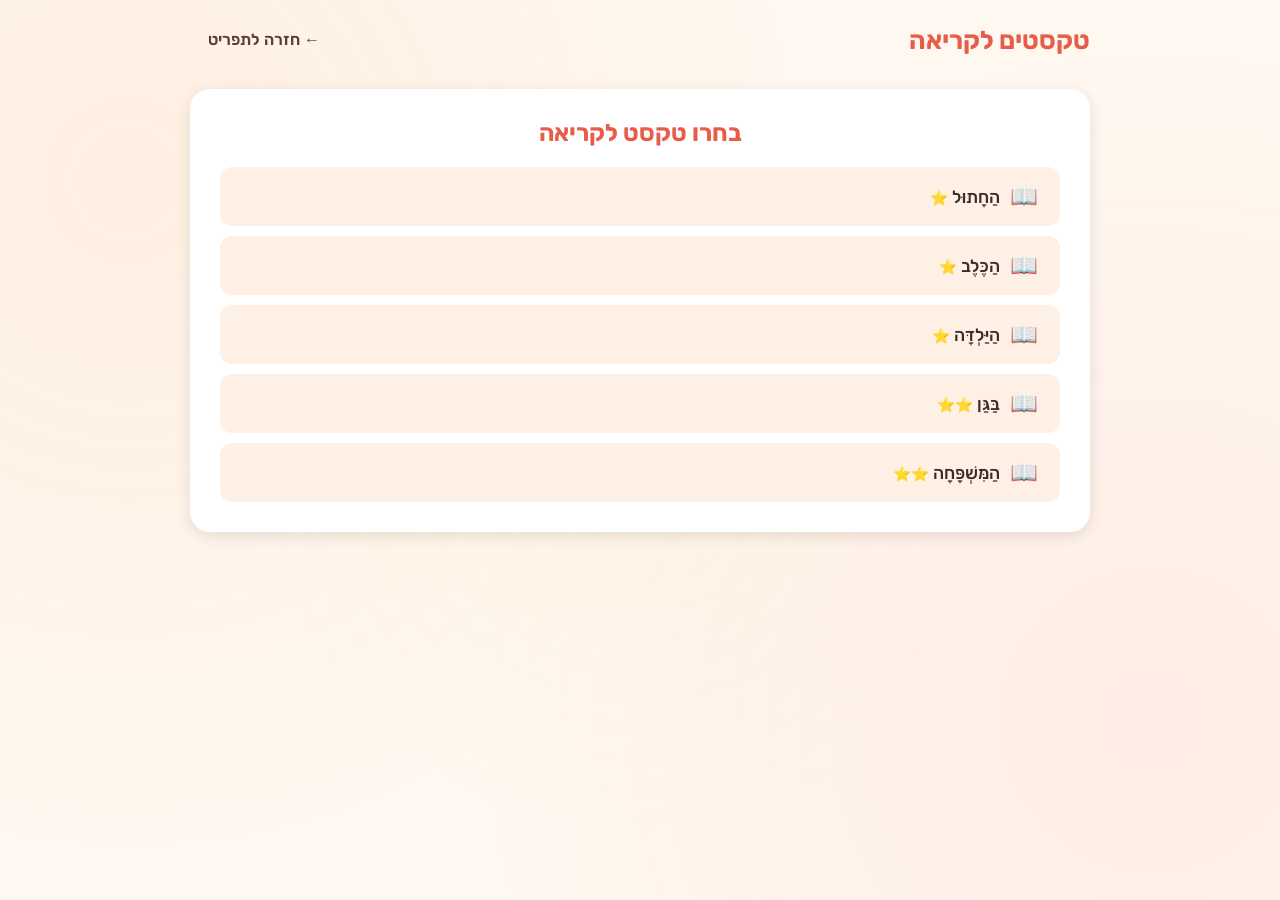
<file: pages/reading/texts.html>
<!DOCTYPE html>
<html lang="he" dir="rtl">
<head>
  <meta charset="UTF-8">
  <meta name="viewport" content="width=device-width, initial-scale=1.0">
  <title>טקסטים לקריאה</title>
  <link rel="stylesheet" href="../../css/style.css">
</head>
<body>

  <div class="container activity-page">
    <div class="activity-header">
      <h1>טקסטים לקריאה</h1>
      <button class="btn btn-back" onclick="window.location.href='../../index.html'">← חזרה לתפריט</button>
    </div>

    <!-- Text Selection -->
    <div id="text-selection" class="activity-content">
      <h2 style="color: var(--warm-red); text-align: center; margin-bottom: 20px;" id="select-title">בחרו טקסט לקריאה</h2>
      <div class="subtopic-list" id="text-list"></div>
    </div>

    <!-- Reading Area -->
    <div id="reading-area" style="display: none;">
      <div class="activity-content">
        <h2 id="text-title" style="color: var(--warm-red); text-align: center; margin-bottom: 20px;"></h2>

        <div class="reading-area">
          <div class="reading-text" id="reading-text"></div>
        </div>

        <div style="text-align: center; margin: 25px 0;">
          <p id="mic-instruction" style="color: var(--text-medium); margin-bottom: 10px;"></p>
          <button class="mic-btn" id="mic-btn" onclick="ReadingActivity.toggleRecording()">
            🎤
          </button>
          <p id="mic-status" style="color: var(--text-light); font-size: 0.9rem; margin-top: 8px;"></p>
        </div>

        <div id="feedback-area"></div>

        <!-- Parent verification -->
        <div class="parent-controls" id="parent-controls" style="display: none;">
          <p>👨‍👩‍👧 אזור הורים: האם הילד/ה קרא/ה נכון?</p>
          <div class="parent-btn-group">
            <button class="btn btn-primary" onclick="ReadingActivity.parentVerify(true)" style="padding: 10px 25px;">
              ✓ כן, נכון
            </button>
            <button class="btn btn-secondary" onclick="ReadingActivity.parentVerify(false)" style="padding: 10px 25px;">
              ✗ צריך לנסות שוב
            </button>
          </div>
        </div>

        <div class="nav-controls">
          <button class="btn btn-primary" id="next-word-btn" style="display: none;" onclick="ReadingActivity.nextWord()">
            המילה הבאה →
          </button>
          <button class="btn btn-primary" id="finish-btn" style="display: none;" onclick="ReadingActivity.showTextSelection()">
            סיימתי! חזרה לבחירת טקסט
          </button>
          <button class="btn btn-back" onclick="ReadingActivity.showTextSelection()">
            ← חזרה לבחירת טקסט
          </button>
        </div>
      </div>
    </div>
  </div>

  <script src="../../js/speech.js"></script>
  <script src="../../js/progress.js"></script>
  <script>
    const ReadingActivity = {
      texts: [],
      currentText: null,
      currentWordIndex: 0,
      state: {},
      speechAvailable: false,

      async init() {
        const saved = localStorage.getItem('hebrewReadingState');
        if (saved) this.state = JSON.parse(saved);

        // Init speech recognition
        this.speechAvailable = Speech.init();

        try {
          const res = await fetch('../../data/texts.json');
          const data = await res.json();
          this.texts = data.texts;
        } catch (e) {
          console.error('Could not load texts:', e);
          return;
        }

        this.updateGenderText();
        this.showTextList();
      },

      updateGenderText() {
        const g = this.state.gender || 'boy';
        document.getElementById('select-title').textContent =
          g === 'girl' ? 'בחרי טקסט לקריאה' : 'בחרו טקסט לקריאה';
        document.getElementById('mic-instruction').textContent =
          g === 'girl' ? 'לחצי על המיקרופון וקראי את המילה המודגשת' : 'לחץ על המיקרופון וקרא את המילה המודגשת';
      },

      showTextList() {
        document.getElementById('text-selection').style.display = 'block';
        document.getElementById('reading-area').style.display = 'none';

        const list = document.getElementById('text-list');
        list.innerHTML = '';

        this.texts.forEach((text, i) => {
          const btn = document.createElement('button');
          btn.className = 'subtopic-btn';
          const levelStars = '⭐'.repeat(text.level);
          btn.innerHTML = `
            <span class="subtopic-icon">📖</span>
            <span>${text.title} <small style="color: var(--text-light);">${levelStars}</small></span>
          `;
          btn.addEventListener('click', () => this.startText(i));
          list.appendChild(btn);
        });
      },

      showTextSelection() {
        this.showTextList();
      },

      startText(index) {
        this.currentText = this.texts[index];
        this.currentWordIndex = 0;

        document.getElementById('text-selection').style.display = 'none';
        document.getElementById('reading-area').style.display = 'block';
        document.getElementById('text-title').textContent = this.currentText.title;
        document.getElementById('finish-btn').style.display = 'none';
        document.getElementById('parent-controls').style.display = 'none';

        this.renderText();
      },

      renderText() {
        const container = document.getElementById('reading-text');
        container.innerHTML = '';

        this.currentText.words.forEach((word, i) => {
          const span = document.createElement('span');
          span.textContent = word + ' ';
          span.dataset.index = i;

          if (i < this.currentWordIndex) {
            span.className = 'completed-word';
          } else if (i === this.currentWordIndex) {
            span.className = 'current-word';
          }

          container.appendChild(span);
        });

        document.getElementById('next-word-btn').style.display = 'none';
        document.getElementById('feedback-area').innerHTML = '';
        document.getElementById('parent-controls').style.display = 'none';
        document.getElementById('mic-status').textContent = '';
      },

      toggleRecording() {
        const micBtn = document.getElementById('mic-btn');

        if (Speech.isRecording) {
          Speech.stopListening();
          micBtn.classList.remove('recording');
          document.getElementById('mic-status').textContent = '';
          return;
        }

        if (!this.speechAvailable) {
          // No speech recognition - go directly to parent controls
          this.showParentControls();
          return;
        }

        micBtn.classList.add('recording');
        document.getElementById('mic-status').textContent = 'מקשיב...';

        Speech.startListening(
          (results) => {
            micBtn.classList.remove('recording');
            document.getElementById('mic-status').textContent = '';

            const expectedWord = this.currentText.words[this.currentWordIndex];
            let matched = false;

            for (const result of results) {
              if (Speech.compareText(result.text, expectedWord)) {
                matched = true;
                break;
              }
            }

            if (matched) {
              this.onWordCorrect();
            } else {
              // Show what was heard and offer parent verification
              const heard = results[0]?.text || '';
              this.onWordUnclear(heard);
            }
          },
          (error) => {
            micBtn.classList.remove('recording');
            document.getElementById('mic-status').textContent = '';

            if (error === 'no-speech') {
              const g = this.state.gender || 'boy';
              document.getElementById('feedback-area').innerHTML =
                `<div class="feedback info">${g === 'girl' ? 'לא שמעתי... נסי שוב' : 'לא שמעתי... נסה שוב'}</div>`;
            } else {
              // Fallback to parent controls
              this.showParentControls();
            }
          }
        );
      },

      onWordCorrect() {
        const g = this.state.gender || 'boy';
        const msg = g === 'girl' ? 'מצוינת! 🎉' : 'מצוין! 🎉';
        document.getElementById('feedback-area').innerHTML = `<div class="feedback success">${msg}</div>`;

        // Mark word as completed
        const words = document.querySelectorAll('#reading-text span');
        words[this.currentWordIndex].className = 'completed-word';

        if (this.currentWordIndex < this.currentText.words.length - 1) {
          document.getElementById('next-word-btn').style.display = 'inline-flex';
        } else {
          // Text complete!
          this.onTextComplete();
        }
      },

      onWordUnclear(heard) {
        const g = this.state.gender || 'boy';
        let msg = '';
        if (heard) {
          msg = `שמעתי: "${heard}"`;
        } else {
          msg = g === 'girl' ? 'לא הצלחתי לזהות... ' : 'לא הצלחתי לזהות... ';
        }
        document.getElementById('feedback-area').innerHTML = `<div class="feedback info">${msg}</div>`;
        this.showParentControls();
      },

      showParentControls() {
        document.getElementById('parent-controls').style.display = 'block';
      },

      parentVerify(correct) {
        document.getElementById('parent-controls').style.display = 'none';

        if (correct) {
          this.onWordCorrect();
        } else {
          const g = this.state.gender || 'boy';
          const msg = g === 'girl' ? 'בסדר, נסי שוב! 💪' : 'בסדר, נסה שוב! 💪';
          document.getElementById('feedback-area').innerHTML = `<div class="feedback error">${msg}</div>`;
        }
      },

      nextWord() {
        this.currentWordIndex++;
        this.renderText();
      },

      onTextComplete() {
        const g = this.state.gender || 'boy';
        const msg = g === 'girl'
          ? 'קראת את כל הטקסט! כל הכבוד! 🌟'
          : 'קראת את כל הטקסט! כל הכבוד! 🌟';
        document.getElementById('feedback-area').innerHTML = `<div class="feedback success">${msg}</div>`;

        Progress.completeItem(
          this.state.childName || 'default',
          'reading',
          this.currentText.id.toString()
        );

        document.getElementById('finish-btn').style.display = 'inline-flex';
      }
    };

    document.addEventListener('DOMContentLoaded', () => ReadingActivity.init());
  </script>

</body>
</html>
</file>
<file: css/style.css>
/* === Hebrew Reading Site - Warm & Child-Friendly === */

@import url('https://fonts.googleapis.com/css2?family=Rubik:wght@400;500;700&display=swap');

:root {
  --warm-orange: #FF8C42;
  --warm-red: #E85D4A;
  --warm-yellow: #FFD166;
  --warm-peach: #FFB088;
  --warm-coral: #FF6B6B;
  --warm-gold: #F4A940;
  --bg-cream: #FFF8F0;
  --bg-light-peach: #FFF0E6;
  --text-dark: #3D2C2C;
  --text-medium: #5C4033;
  --text-light: #8B7355;
  --white: #FFFFFF;
  --shadow: 0 4px 15px rgba(0, 0, 0, 0.1);
  --shadow-hover: 0 6px 25px rgba(0, 0, 0, 0.15);
  --radius: 20px;
  --radius-sm: 12px;
  --transition: all 0.3s ease;
}

* {
  margin: 0;
  padding: 0;
  box-sizing: border-box;
}

body {
  font-family: 'Rubik', sans-serif;
  background: var(--bg-cream);
  color: var(--text-dark);
  direction: rtl;
  text-align: right;
  min-height: 100vh;
  overflow-x: hidden;
}

/* === Background Pattern === */
body::before {
  content: '';
  position: fixed;
  top: 0;
  left: 0;
  right: 0;
  bottom: 0;
  background:
    radial-gradient(circle at 10% 20%, rgba(255, 140, 66, 0.08) 0%, transparent 50%),
    radial-gradient(circle at 90% 80%, rgba(255, 107, 107, 0.08) 0%, transparent 50%),
    radial-gradient(circle at 50% 50%, rgba(255, 209, 102, 0.05) 0%, transparent 50%);
  pointer-events: none;
  z-index: -1;
}

/* === Layout === */
.container {
  max-width: 900px;
  margin: 0 auto;
  padding: 20px;
}

.page {
  display: none;
  animation: fadeIn 0.5s ease;
}

.page.active {
  display: block;
}

@keyframes fadeIn {
  from { opacity: 0; transform: translateY(15px); }
  to { opacity: 1; transform: translateY(0); }
}

/* === Welcome Page === */
.welcome-wrapper {
  display: flex;
  flex-direction: column;
  align-items: center;
  justify-content: center;
  min-height: 90vh;
  text-align: center;
  padding: 20px;
}

.welcome-title {
  font-size: 2.2rem;
  font-weight: 700;
  color: var(--warm-red);
  margin-bottom: 10px;
  line-height: 1.5;
}

.welcome-subtitle {
  font-size: 1.3rem;
  color: var(--text-medium);
  margin-bottom: 40px;
}

.family-input-group {
  display: flex;
  flex-direction: column;
  align-items: center;
  gap: 15px;
  width: 100%;
  max-width: 400px;
}

.family-input-group label {
  font-size: 1.2rem;
  color: var(--text-medium);
  font-weight: 500;
}

.family-input-group input {
  width: 100%;
  padding: 16px 20px;
  font-size: 1.4rem;
  font-family: 'Rubik', sans-serif;
  border: 3px solid var(--warm-peach);
  border-radius: var(--radius);
  background: var(--white);
  color: var(--text-dark);
  text-align: center;
  direction: rtl;
  outline: none;
  transition: var(--transition);
}

.family-input-group input:focus {
  border-color: var(--warm-orange);
  box-shadow: 0 0 0 4px rgba(255, 140, 66, 0.2);
}

.family-input-group input::placeholder {
  color: var(--text-light);
  font-size: 1.1rem;
}

/* === Buttons === */
.btn {
  display: inline-flex;
  align-items: center;
  justify-content: center;
  padding: 14px 36px;
  font-size: 1.2rem;
  font-family: 'Rubik', sans-serif;
  font-weight: 600;
  border: none;
  border-radius: var(--radius);
  cursor: pointer;
  transition: var(--transition);
  text-decoration: none;
  gap: 8px;
}

.btn-primary {
  background: linear-gradient(135deg, var(--warm-orange), var(--warm-red));
  color: var(--white);
  box-shadow: var(--shadow);
}

.btn-primary:hover {
  transform: translateY(-2px);
  box-shadow: var(--shadow-hover);
}

.btn-primary:active {
  transform: translateY(0);
}

.btn-secondary {
  background: var(--white);
  color: var(--warm-red);
  border: 3px solid var(--warm-peach);
  box-shadow: var(--shadow);
}

.btn-secondary:hover {
  background: var(--bg-light-peach);
  transform: translateY(-2px);
}

.btn-back {
  background: none;
  color: var(--text-medium);
  font-size: 1rem;
  padding: 8px 16px;
  border: 2px solid transparent;
  border-radius: var(--radius-sm);
}

.btn-back:hover {
  background: var(--bg-light-peach);
  border-color: var(--warm-peach);
}

.btn:disabled {
  opacity: 0.5;
  cursor: not-allowed;
  transform: none;
}

/* === Gender Selection === */
.gender-selection {
  display: flex;
  flex-direction: column;
  align-items: center;
  justify-content: center;
  min-height: 80vh;
  text-align: center;
  gap: 30px;
}

.gender-title {
  font-size: 1.8rem;
  color: var(--warm-red);
  font-weight: 700;
}

.gender-buttons {
  display: flex;
  gap: 20px;
  flex-wrap: wrap;
  justify-content: center;
}

.gender-btn {
  display: flex;
  flex-direction: column;
  align-items: center;
  padding: 30px 50px;
  font-size: 1.3rem;
  font-family: 'Rubik', sans-serif;
  font-weight: 600;
  border: 4px solid var(--warm-peach);
  border-radius: var(--radius);
  background: var(--white);
  color: var(--text-dark);
  cursor: pointer;
  transition: var(--transition);
  box-shadow: var(--shadow);
  gap: 10px;
}

.gender-btn .gender-icon {
  font-size: 3rem;
}

.gender-btn:hover {
  transform: translateY(-4px);
  box-shadow: var(--shadow-hover);
  border-color: var(--warm-orange);
}

.gender-btn.selected {
  border-color: var(--warm-orange);
  background: var(--bg-light-peach);
}

/* === Topic Selection (Dashboard) === */
.dashboard-header {
  text-align: center;
  padding: 30px 0;
}

.dashboard-header h1 {
  font-size: 2rem;
  color: var(--warm-red);
  margin-bottom: 8px;
}

.dashboard-header p {
  font-size: 1.1rem;
  color: var(--text-medium);
}

.topics-grid {
  display: flex;
  flex-direction: column;
  gap: 25px;
  padding: 10px 0 40px;
}

.topic-card {
  background: var(--white);
  border-radius: var(--radius);
  padding: 25px;
  box-shadow: var(--shadow);
  border-right: 6px solid var(--warm-orange);
  transition: var(--transition);
}

.topic-card:hover {
  box-shadow: var(--shadow-hover);
  transform: translateY(-2px);
}

.topic-card h2 {
  font-size: 1.5rem;
  color: var(--warm-red);
  margin-bottom: 5px;
}

.topic-card .topic-desc {
  font-size: 0.95rem;
  color: var(--text-light);
  margin-bottom: 15px;
}

.subtopic-list {
  display: flex;
  flex-direction: column;
  gap: 10px;
}

.subtopic-btn {
  display: flex;
  align-items: center;
  width: 100%;
  padding: 14px 20px;
  font-size: 1.1rem;
  font-family: 'Rubik', sans-serif;
  font-weight: 500;
  background: var(--bg-light-peach);
  border: 2px solid transparent;
  border-radius: var(--radius-sm);
  color: var(--text-dark);
  cursor: pointer;
  transition: var(--transition);
  text-align: right;
  gap: 10px;
}

.subtopic-btn:hover {
  border-color: var(--warm-orange);
  background: var(--warm-yellow);
  transform: translateX(-4px);
}

.subtopic-btn .subtopic-icon {
  font-size: 1.4rem;
  flex-shrink: 0;
}

/* === Activity Pages === */
.activity-page {
  padding: 20px 0;
}

.activity-header {
  display: flex;
  align-items: center;
  justify-content: space-between;
  margin-bottom: 30px;
  flex-wrap: wrap;
  gap: 10px;
}

.activity-header h1 {
  font-size: 1.6rem;
  color: var(--warm-red);
}

.activity-content {
  background: var(--white);
  border-radius: var(--radius);
  padding: 30px;
  box-shadow: var(--shadow);
  min-height: 300px;
}

/* === Word Display === */
.word-display {
  text-align: center;
  padding: 30px;
}

.word-display .word {
  font-size: 3.5rem;
  font-weight: 700;
  color: var(--text-dark);
  margin-bottom: 20px;
  letter-spacing: 4px;
}

.word-display .word-nikud {
  font-size: 4rem;
}

/* === Syllable Blocks === */
.syllable-container {
  display: flex;
  justify-content: center;
  gap: 12px;
  flex-wrap: wrap;
  margin: 20px 0;
  direction: rtl;
}

.syllable-block {
  background: var(--warm-yellow);
  border: 3px solid var(--warm-gold);
  border-radius: var(--radius-sm);
  padding: 15px 25px;
  font-size: 1.8rem;
  font-weight: 700;
  color: var(--text-dark);
  cursor: pointer;
  transition: var(--transition);
  user-select: none;
}

.syllable-block:hover {
  transform: scale(1.05);
  box-shadow: var(--shadow);
}

.syllable-block.highlighted {
  background: var(--warm-orange);
  color: var(--white);
  border-color: var(--warm-red);
  transform: scale(1.1);
}

.syllable-block.correct {
  background: #4CAF50;
  color: var(--white);
  border-color: #388E3C;
}

/* === Letter Grid === */
.letter-grid {
  display: grid;
  grid-template-columns: repeat(auto-fill, minmax(70px, 1fr));
  gap: 10px;
  margin: 20px 0;
}

.letter-cell {
  display: flex;
  align-items: center;
  justify-content: center;
  aspect-ratio: 1;
  font-size: 2rem;
  font-weight: 700;
  background: var(--white);
  border: 3px solid var(--warm-peach);
  border-radius: var(--radius-sm);
  cursor: pointer;
  transition: var(--transition);
}

.letter-cell:hover {
  border-color: var(--warm-orange);
  background: var(--bg-light-peach);
  transform: scale(1.05);
}

.letter-cell.selected {
  background: var(--warm-orange);
  color: var(--white);
  border-color: var(--warm-red);
}

.letter-cell.correct {
  background: #4CAF50;
  color: var(--white);
  border-color: #388E3C;
}

.letter-cell.incorrect {
  background: var(--warm-coral);
  color: var(--white);
  border-color: var(--warm-red);
  animation: shake 0.4s ease;
}

@keyframes shake {
  0%, 100% { transform: translateX(0); }
  25% { transform: translateX(-5px); }
  75% { transform: translateX(5px); }
}

/* === Nikud Display === */
.nikud-display {
  display: flex;
  flex-direction: column;
  align-items: center;
  gap: 10px;
  margin: 20px 0;
}

.nikud-symbol {
  font-size: 5rem;
  font-weight: 700;
  color: var(--text-dark);
}

.nikud-name {
  font-size: 1.5rem;
  color: var(--warm-red);
  font-weight: 600;
}

.nikud-sound {
  font-size: 1.2rem;
  color: var(--text-medium);
}

/* === Reading Area === */
.reading-area {
  direction: rtl;
  text-align: right;
}

.reading-text {
  font-size: 2rem;
  line-height: 2;
  color: var(--text-dark);
  margin-bottom: 20px;
}

.reading-text .current-word {
  background: var(--warm-yellow);
  padding: 2px 8px;
  border-radius: 6px;
}

.reading-text .completed-word {
  color: #4CAF50;
}

.reading-text .error-word {
  color: var(--warm-coral);
  text-decoration: underline wavy var(--warm-coral);
}

/* === Microphone Button === */
.mic-btn {
  display: flex;
  align-items: center;
  justify-content: center;
  width: 80px;
  height: 80px;
  border-radius: 50%;
  border: 4px solid var(--warm-peach);
  background: var(--white);
  font-size: 2rem;
  cursor: pointer;
  transition: var(--transition);
  margin: 20px auto;
}

.mic-btn:hover {
  border-color: var(--warm-orange);
  background: var(--bg-light-peach);
}

.mic-btn.recording {
  background: var(--warm-red);
  border-color: var(--warm-red);
  animation: pulse 1.5s infinite;
}

@keyframes pulse {
  0%, 100% { box-shadow: 0 0 0 0 rgba(232, 93, 74, 0.4); }
  50% { box-shadow: 0 0 0 15px rgba(232, 93, 74, 0); }
}

/* === Feedback Messages === */
.feedback {
  text-align: center;
  padding: 15px;
  border-radius: var(--radius-sm);
  font-size: 1.2rem;
  font-weight: 600;
  margin: 15px 0;
  animation: fadeIn 0.3s ease;
}

.feedback.success {
  background: #E8F5E9;
  color: #2E7D32;
  border: 2px solid #A5D6A7;
}

.feedback.error {
  background: #FFF3E0;
  color: #E65100;
  border: 2px solid #FFCC80;
}

.feedback.info {
  background: #FFF8E1;
  color: #F57F17;
  border: 2px solid #FFE082;
}

/* === Progress Bar === */
.progress-bar {
  width: 100%;
  height: 12px;
  background: var(--bg-light-peach);
  border-radius: 6px;
  overflow: hidden;
  margin: 15px 0;
}

.progress-bar .fill {
  height: 100%;
  background: linear-gradient(90deg, var(--warm-orange), var(--warm-yellow));
  border-radius: 6px;
  transition: width 0.5s ease;
}

/* === Navigation Controls === */
.nav-controls {
  display: flex;
  justify-content: center;
  gap: 15px;
  margin-top: 25px;
  flex-wrap: wrap;
}

/* === Parent Controls (for speech verification) === */
.parent-controls {
  background: var(--bg-light-peach);
  border: 2px dashed var(--warm-peach);
  border-radius: var(--radius-sm);
  padding: 15px;
  margin-top: 20px;
  text-align: center;
}

.parent-controls p {
  font-size: 0.95rem;
  color: var(--text-medium);
  margin-bottom: 10px;
}

.parent-controls .parent-btn-group {
  display: flex;
  gap: 10px;
  justify-content: center;
}

/* === Locked Topic Cards === */
.topic-card.topic-locked {
  position: relative;
  opacity: 0.6;
  pointer-events: none;
}

.topic-card.topic-locked .lock-overlay {
  background: var(--bg-light-peach);
  border: 2px dashed var(--warm-peach);
  border-radius: var(--radius-sm);
  padding: 10px;
  margin-bottom: 12px;
  font-size: 0.95rem;
  color: var(--text-medium);
  text-align: center;
}

.topic-card:not(.topic-locked) .lock-overlay {
  display: none;
}

.subtopic-btn.locked {
  opacity: 0.5;
  cursor: not-allowed;
}

/* === Difficulty Selector === */
.difficulty-selector {
  display: flex;
  justify-content: center;
  gap: 10px;
  margin-bottom: 20px;
  flex-wrap: wrap;
}

.difficulty-btn {
  padding: 10px 24px;
  font-size: 1.1rem;
  font-family: 'Rubik', sans-serif;
  font-weight: 600;
  border: 3px solid var(--warm-peach);
  border-radius: var(--radius-sm);
  background: var(--white);
  color: var(--text-dark);
  cursor: pointer;
  transition: var(--transition);
}

.difficulty-btn:hover {
  border-color: var(--warm-orange);
  background: var(--bg-light-peach);
}

.difficulty-btn.active {
  background: var(--warm-orange);
  color: var(--white);
  border-color: var(--warm-red);
}

.difficulty-btn.easy { border-left: 4px solid #4CAF50; }
.difficulty-btn.medium { border-left: 4px solid var(--warm-gold); }
.difficulty-btn.hard { border-left: 4px solid var(--warm-coral); }

/* === Responsive === */
@media (max-width: 600px) {
  .welcome-title {
    font-size: 1.6rem;
  }

  .welcome-subtitle {
    font-size: 1rem;
  }

  .family-input-group input {
    font-size: 1.2rem;
    padding: 12px 16px;
  }

  .word-display .word {
    font-size: 2.5rem;
  }

  .syllable-block {
    font-size: 1.4rem;
    padding: 10px 18px;
  }

  .letter-grid {
    grid-template-columns: repeat(auto-fill, minmax(55px, 1fr));
  }

  .letter-cell {
    font-size: 1.5rem;
  }

  .gender-btn {
    padding: 20px 35px;
    font-size: 1.1rem;
  }

  .gender-btn .gender-icon {
    font-size: 2.5rem;
  }

  .topic-card h2 {
    font-size: 1.3rem;
  }

  .activity-header h1 {
    font-size: 1.3rem;
  }

  .activity-content {
    padding: 20px;
  }
}
</file>
